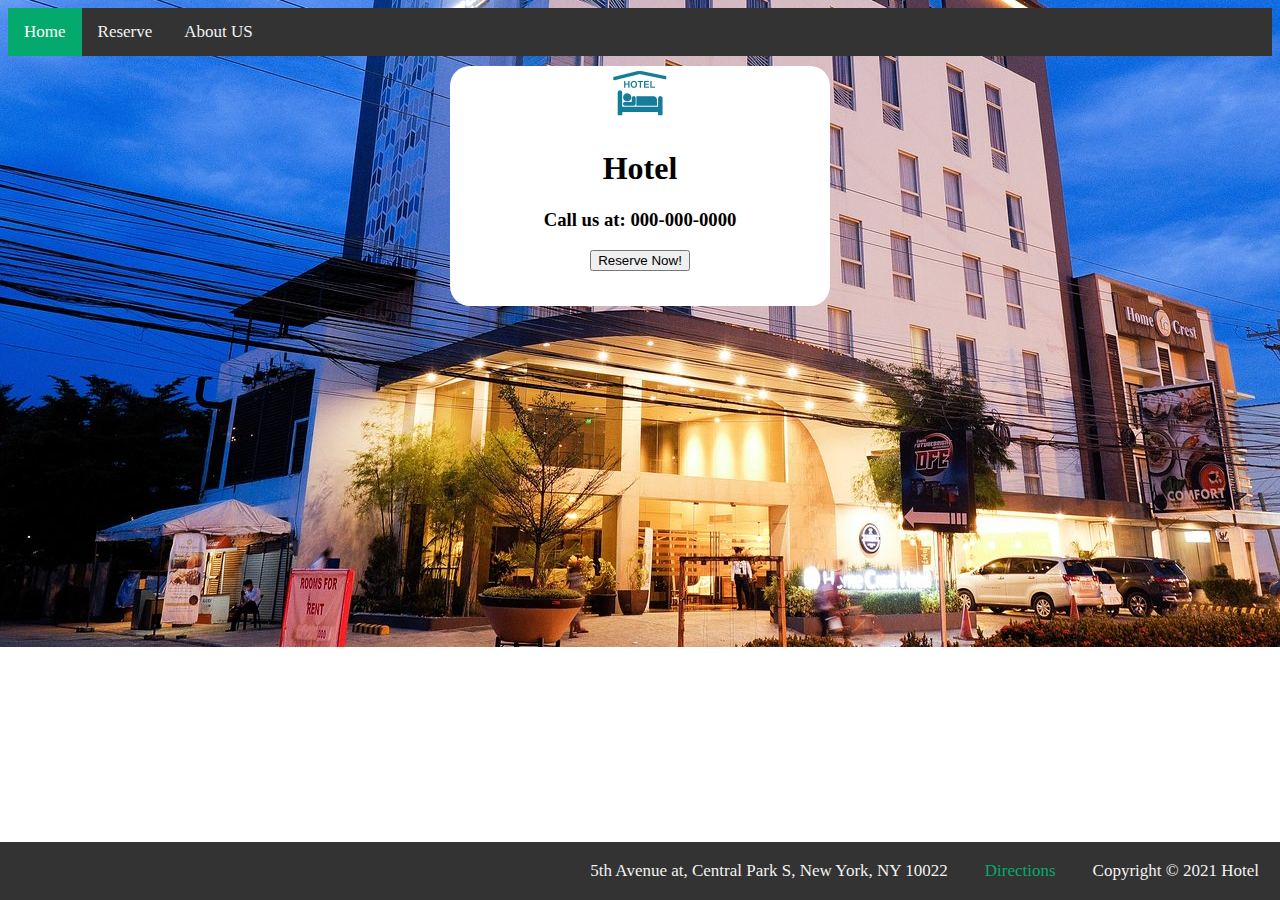
<file: index.html>
<!DOCTYPE html>
<html lang="en">
<head>
    <meta charset="UTF-8">
    <title>Hotel</title>
    <link rel="stylesheet" href="style.css">
</head>
<body id="index-body">
    <div class="top-nav">
        <a class="active" href="index.html">Home</a>
        <a href="reservation.html">Reserve</a>
        <a href="about.html">About US</a>
    </div>
    <div id="content">
        <img src="img/logo.png" width="100px">
        <H1>Hotel</H1>
        <H3>Call us at: 000-000-0000</H3>
        <a href="reservation.html"><button>Reserve Now!</button></a>
    </div>


    <div class="footer">
        <p class="footer-item">Copyright &copy; 2021 Hotel</p>
        <a class="footer-link" href="#home">Directions</a>
        <p class="footer-item">5th Avenue at, Central Park S, New York, NY 10022</p>
    </div>
</body>
</html>
</file>
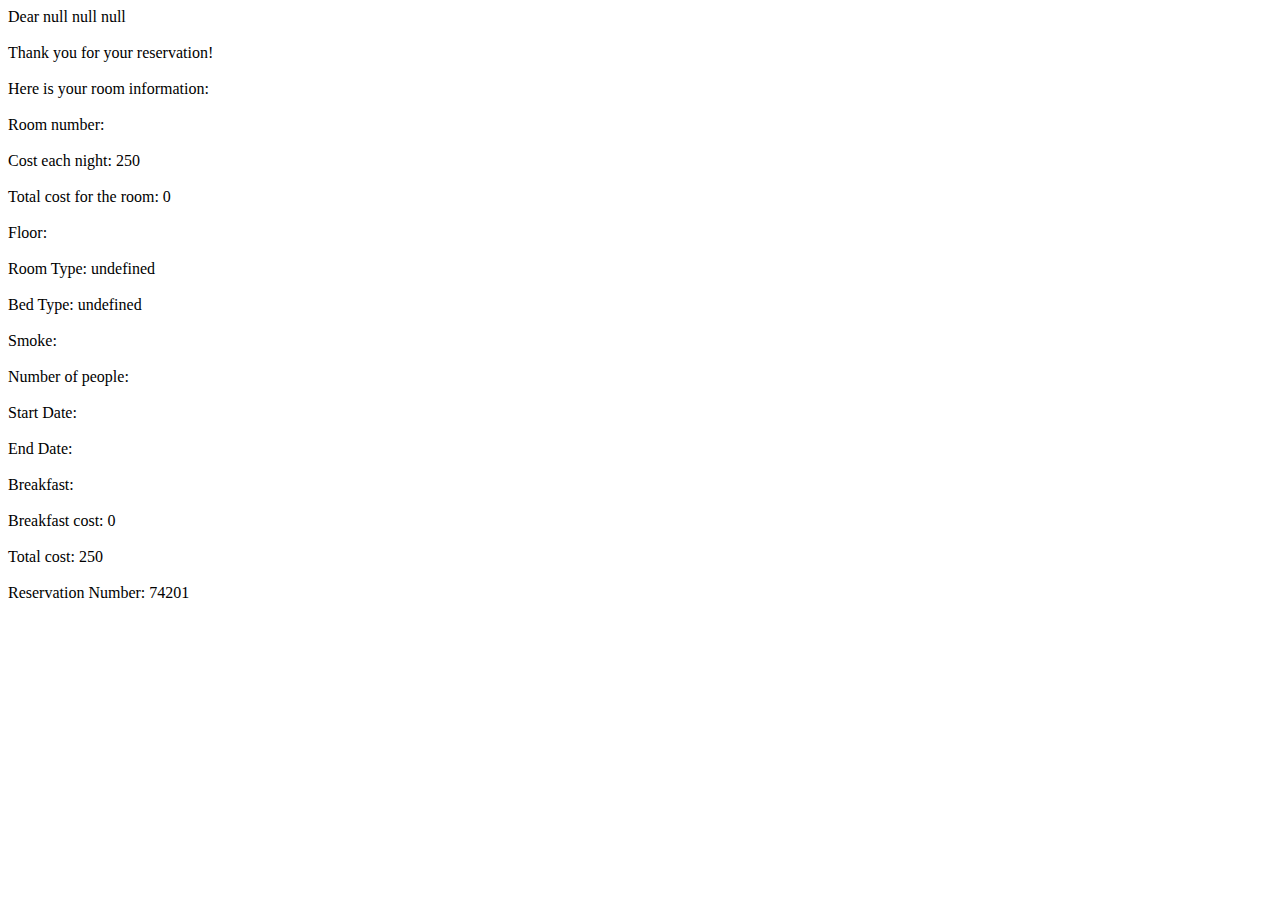
<file: confirmation.html>
<!DOCTYPE html>
<html lang="en">
<head>
    <meta charset="UTF-8">
    <title>Confirmation</title>
    <script src="confirmation.js"></script>
</head>
<body onload="getInfo()">
    <div>
        Dear <nobr id="customerName"></nobr><br><br>
        Thank you for your reservation! <br><br>
        Here is your room information: <br><br>
        Room number: <nobr id="roomNumber"></nobr><br><br>
        Cost each night: <nobr id="costPerNight"></nobr><br><br>
        Total cost for the room: <nobr id="costTotalNight"></nobr><br><br>
        Floor: <nobr id="floor"></nobr><br><br>
        Room Type: <nobr id="roomType"></nobr><br><br>
        Bed Type: <nobr id="bedType"></nobr><br><br>
        Smoke: <nobr id="smoke"></nobr><br><br>
        Number of people: <nobr id="peopleNumber"></nobr><br><br>
        Start Date: <nobr id="startDate"></nobr><br><br>
        End Date: <nobr id="endDate"></nobr><br><br>
        Breakfast: <nobr id="breakfast"></nobr><br><br>
        Breakfast cost: <nobr id="breakfastCost"></nobr><br><br>
        Total cost: <nobr id="totalCost"></nobr><br><br>
        Reservation Number: <nobr id="reservationNumber"></nobr><br><br>
    </div>
</body>
</html>
</file>
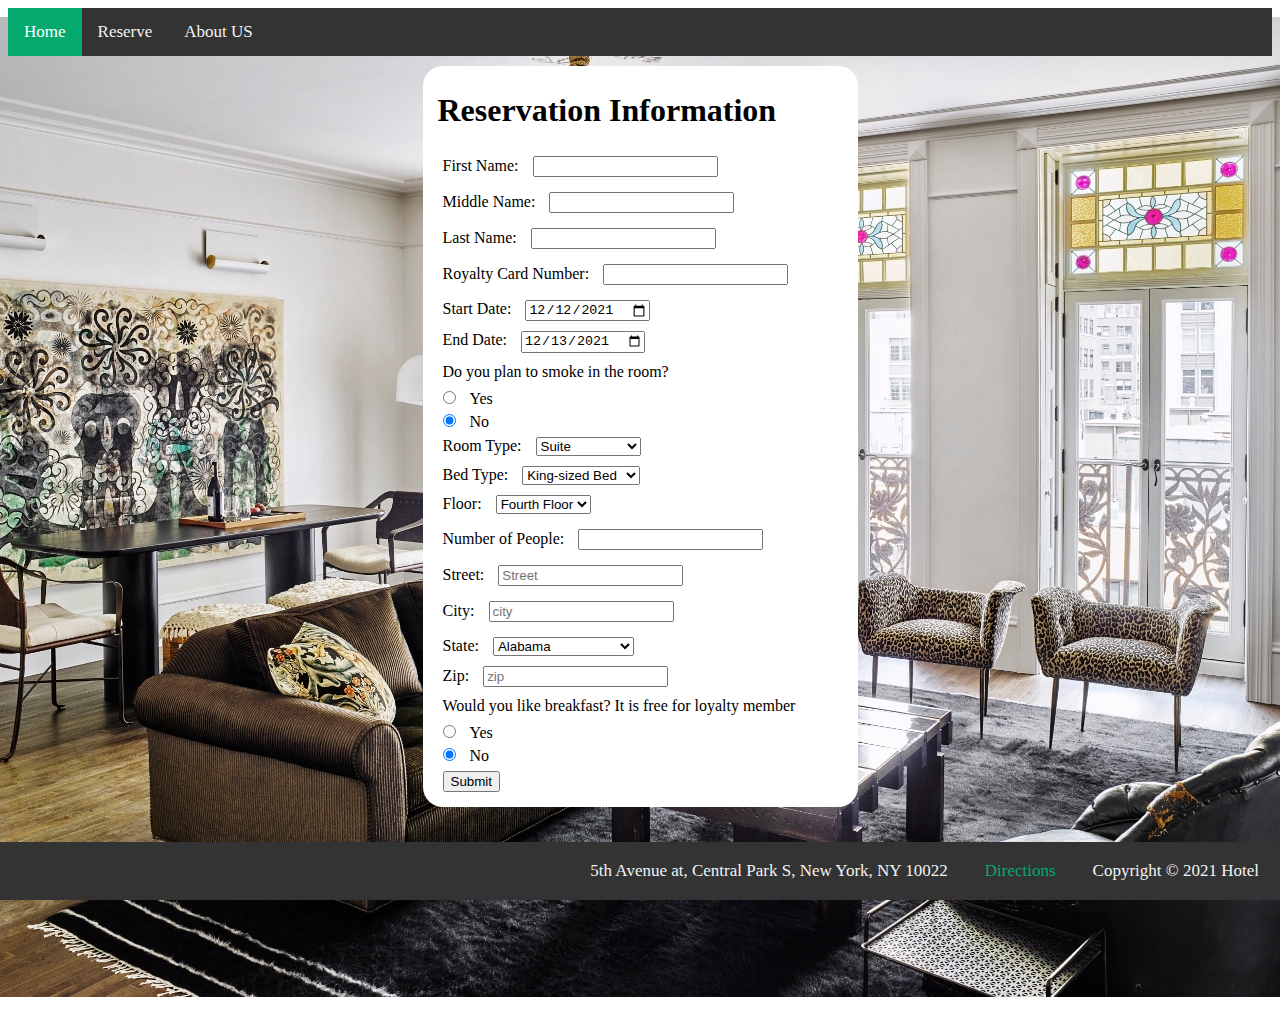
<file: reservation.html>
<!DOCTYPE html>
<html lang="en">
<head>
    <link rel="stylesheet" href="style.css">
    <script src="reserve.js"></script>
    <script src="reservation_data.js"></script>
</head>

<body id="reservation-body" onload="setupForm(ROOM_RESERVATIONS)">
    <div class="top-nav">
        <a class="active" href="index.html">Home</a>
        <a href="reservation.html">Reserve</a>
        <a href="about.html">About US</a>
    </div>
    <div id="form-container">
        <form id="reservation-form" action="confirmation.html" onsubmit="return validateForm();">
            <h1>Reservation Information</h1>
            <label for="firstName">First Name: </label>
            <input type="text" id="firstName" name="firstName"><br>
            <p id="firstNameError" class="errorMessage"></p>

            <label for="middleName">Middle Name: </label>
            <input type="text" id="middleName" name="middleName"><br>
            <p id="middleNameError" class="errorMessage"></p>

            <label for="lastName">Last Name: </label>
            <input type="text" id="lastName" name="lastName"><br>
            <p id="lastNameError" class="errorMessage"></p>

            <label for="cardNumber">Royalty Card Number: </label>
            <input type="text" id="cardNumber" name="cardNumber"><br>
            <p id="cardNumberError" class="errorMessage"></p>

            <label for="startDate">Start Date: </label>
            <input type="date" id="startDate" name="startDate" value="2021-12-12"><br>

            <label for="endDate">End Date: </label>
            <input type="date" id="endDate" name="endDate" value="2021-12-13"><br>
            <p id="dateError" class="errorMessage"></p>

            <p>Do you plan to smoke in the room?</p>
            <input type="radio" id="smokeYes" name="smoke" value="yes">
            <label for="smokeYes">Yes</label><br>
            <input type="radio" id="smokeNo" name="smoke" value="no" checked>
            <label for="smokeNo">No</label><br>

            <label for="roomType">Room Type: </label>
            <select name="roomType" id="roomType">
                <option value="1">Suite</option>
                <option value="2">Normal Room</option>
            </select><br>

            <label for="bedType">Bed Type: </label>
            <select name="bedType" id="bedType">
                <option value="1">King-sized Bed</option>
                <option value="2">Queen-size Bed</option>
            </select><br>

            <label for="floor">Floor: </label>
            <select name="floor" id="floor">
                <option value="4">Fourth Floor</option>
                <option value="5">Fifth Floor</option>
            </select><br>
            <p id="floorError" class="errorMessage"></p>

            <label for="peopleNumber">Number of People: </label>
            <input type="number" id="peopleNumber" name="peopleNumber" min="1"><br>
            <p id="peopleNumberError" class="errorMessage"></p>

            <label for="street">Street: </label>
            <input type="street" id="street" placeholder="Street"><br>
            <p id="streetError" class="errorMessage"></p>
            <label for="city">City: </label>
            <input type="city"  id="city" placeholder="city"><br>
            <p id="cityError" class="errorMessage"></p>
            <label for="state">State: </label>
            <select id="state">
                <option value="AL">Alabama</option>
                <option value="AK">Alaska</option>
                <option value="AZ">Arizona</option>
                <option value="AR">Arkansas</option>
                <option value="CA">California</option>
                <option value="CO">Colorado</option>
                <option value="CT">Connecticut</option>
                <option value="DE">Delaware</option>
                <option value="DC">District Of Columbia</option>
                <option value="FL">Florida</option>
                <option value="GA">Georgia</option>
                <option value="HI">Hawaii</option>
                <option value="ID">Idaho</option>
                <option value="IL">Illinois</option>
                <option value="IN">Indiana</option>
                <option value="IA">Iowa</option>
                <option value="KS">Kansas</option>
                <option value="KY">Kentucky</option>
                <option value="LA">Louisiana</option>
                <option value="ME">Maine</option>
                <option value="MD">Maryland</option>
                <option value="MA">Massachusetts</option>
                <option value="MI">Michigan</option>
                <option value="MN">Minnesota</option>
                <option value="MS">Mississippi</option>
                <option value="MO">Missouri</option>
                <option value="MT">Montana</option>
                <option value="NE">Nebraska</option>
                <option value="NV">Nevada</option>
                <option value="NH">New Hampshire</option>
                <option value="NJ">New Jersey</option>
                <option value="NM">New Mexico</option>
                <option value="NY">New York</option>
                <option value="NC">North Carolina</option>
                <option value="ND">North Dakota</option>
                <option value="OH">Ohio</option>
                <option value="OK">Oklahoma</option>
                <option value="OR">Oregon</option>
                <option value="PA">Pennsylvania</option>
                <option value="RI">Rhode Island</option>
                <option value="SC">South Carolina</option>
                <option value="SD">South Dakota</option>
                <option value="TN">Tennessee</option>
                <option value="TX">Texas</option>
                <option value="UT">Utah</option>
                <option value="VT">Vermont</option>
                <option value="VA">Virginia</option>
                <option value="WA">Washington</option>
                <option value="WV">West Virginia</option>
                <option value="WI">Wisconsin</option>
                <option value="WY">Wyoming</option>
            </select><br>
            <label for="zip">Zip: </label>
            <input type="zip"  id="zip" placeholder="zip"><br>
            <p id="zipError" class="errorMessage"></p>
            <p>Would you like breakfast? It is free for loyalty member</p>
            <input type="radio" id="breakfastYes" name="breakfast" value="yes">
            <label for="breakfastYes">Yes</label><br>
            <input type="radio" id="breakfastNo" name="breakfast" value="no" checked>
            <label for="breakfastNo">No</label><br>
            <input id="roomNumber" type="text" name="roomNumber" hidden>
            <input id="submit" type="submit" value="Submit">
        </form>
    </div>
    <div class="empty"></div>
    <div class="footer">
        <p class="footer-item">Copyright &copy; 2021 Hotel</p>
        <a class="footer-link" href="#home">Directions</a>
        <p class="footer-item">5th Avenue at, Central Park S, New York, NY 10022</p>
    </div>
</body>
</html>
</file>
<file: style.css>
#index-body {
    background: url('img/welcome.jpg');
    background-repeat: no-repeat;
    background-size: 100%;
    background-position: center;
}

#reservation-body {
    background: url('img/reservation.jpg');
    background-repeat: no-repeat;
    background-size: 100%;
    background-position: center;
}

/* Add a black background color to the top navigation */
.top-nav {
    background-color: #333;
    overflow: hidden;
    margin-bottom: 10px;
}

/* Style the links inside the navigation bar */
.top-nav a {
    float: left;
    color: #f2f2f2;
    text-align: center;
    padding: 14px 16px;
    text-decoration: none;
    font-size: 17px;
}

/* Change the color of links on hover */
.top-nav a:hover {
    background-color: #ddd;
    color: black;
}

/* Add a color to the active/current link */
.top-nav a.active {
    background-color: #04AA6D;
    color: white;
}

.footer {
    position: fixed;
    background-color: #333;
    left: 0;
    bottom: 0;
    width: 100%;
    color: white;
    text-align: right;
}

#content {
    text-align: center;
    background: white;
    width: 380px;
    height: 240px;
    margin: auto;
    border-radius: 20px;
}

.footer-item {
    float: right;
    color: #f2f2f2;
    text-align: center;
    padding: 14px 16px;
    text-decoration: none;
    font-size: 17px;
}

.footer-link {
    float: right;
    color: #04AA6D;
    padding: 14px 16px;
    text-align: center;
    text-decoration: none;
    font-size: 17px;
    margin-top: 5px;
}

input, label, select, p {
    margin: 5px 5px;
}

#reservation-form label {
    width: 200px;
}

.invalid-input {
    border:1px solid red;
}

.warning {
    background: red;
    width: 30%;
}

#form-container {
    background: white;
    width: 420px;
    height: auto;
    margin: auto;
    border-radius: 20px;
    padding-left: 15px;
    padding-top: 5px;
    padding-bottom: 10px;
}

.errorMessage {
    color: red;
}

.empty {
    height:200px;
}

.about-section {
    width: 90%;
    height: 200px;
}

.about-section img {
    height: 200px;
    float: left;
    margin-left: 30px;
    margin-right: 30px;
}

.about-section div {
    font-size: 18px;
    padding-top: 90px;
}
</file>
